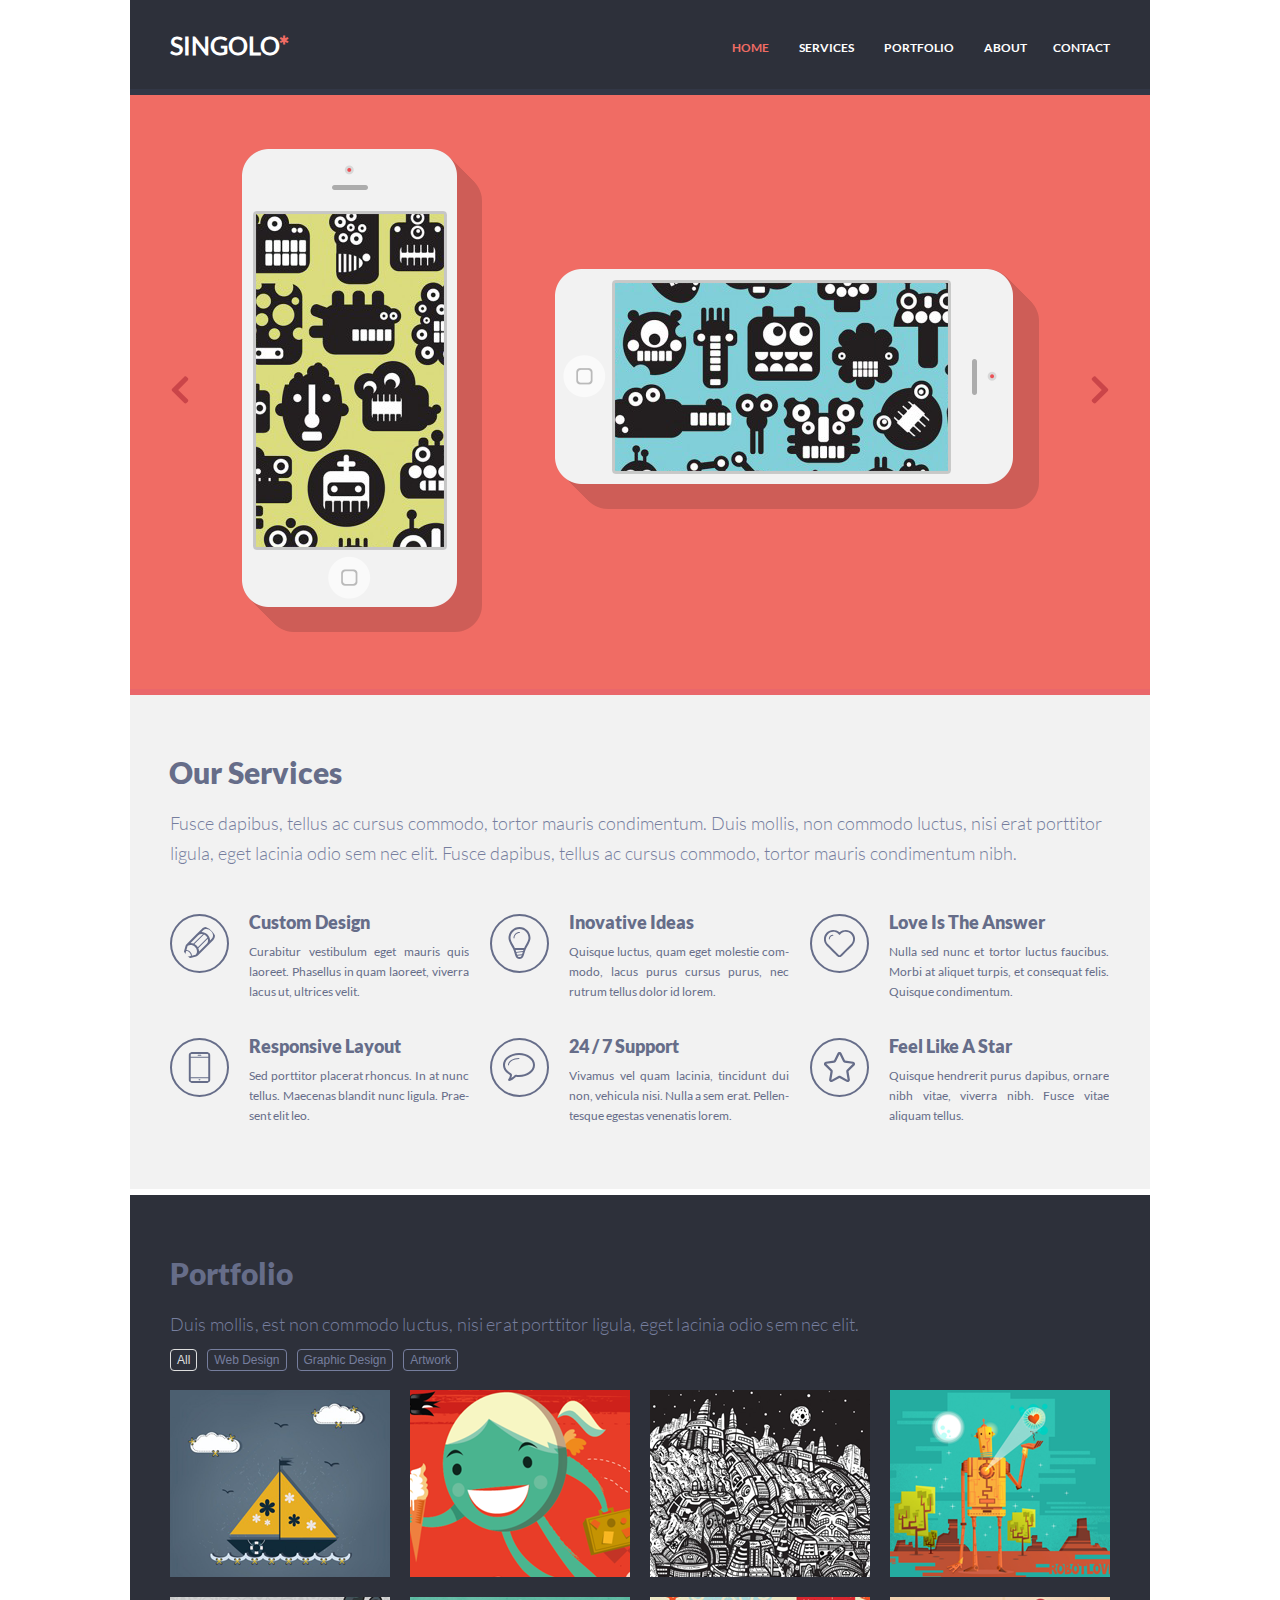
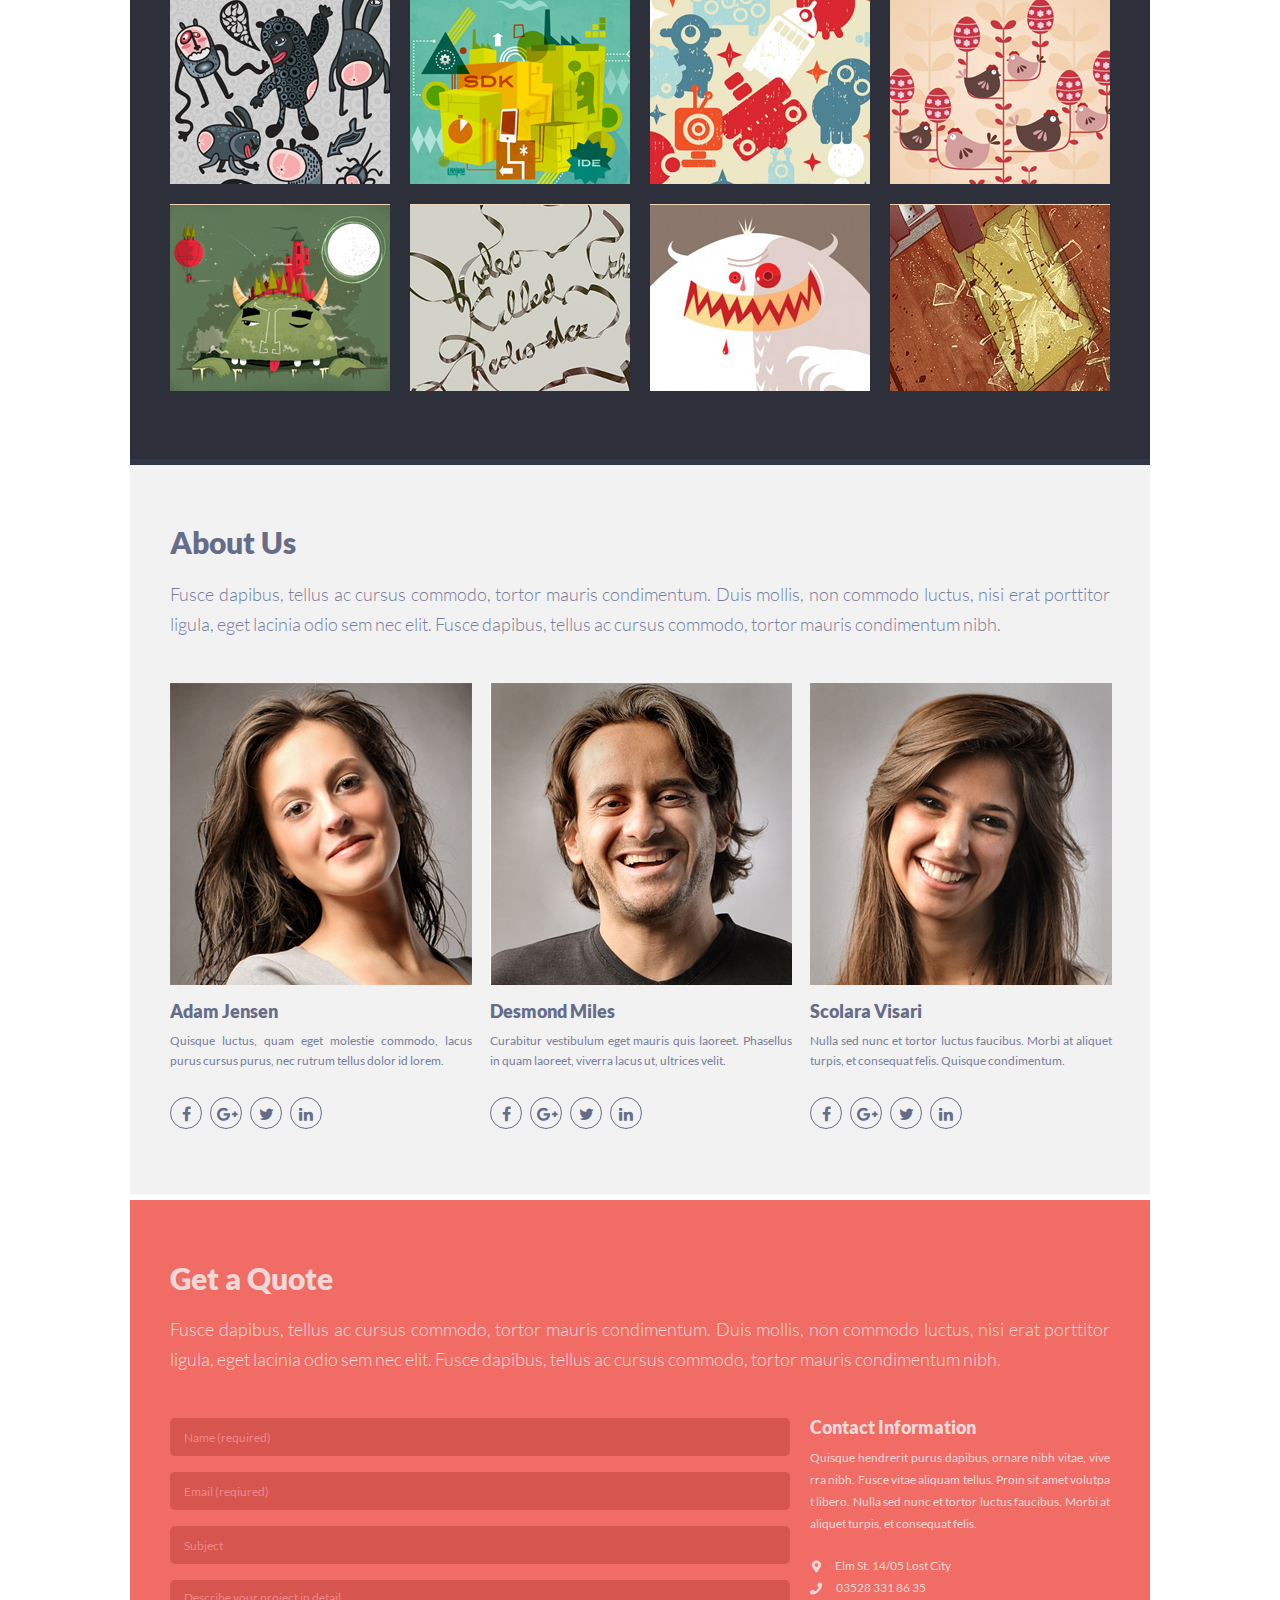
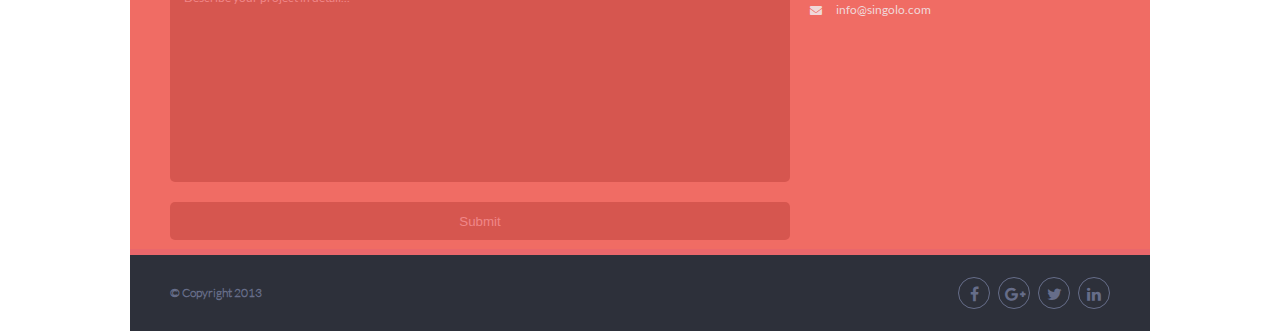
<file: index.html>
<!DOCTYPE html>
<html lang="en">
  <head>
    <meta charset="UTF-8" />
    <meta name="viewport" content="width=device-width, initial-scale=1.0" />
    <link rel="stylesheet" href="style.css" />
    <link
      href="https://use.fontawesome.com/releases/v5.0.4/css/all.css"
      rel="stylesheet"
    />
    <link
      rel="stylesheet"
      href="https://cdnjs.cloudflare.com/ajax/libs/font-awesome/4.7.0/css/font-awesome.min.css"
    />
    <title>Singolo</title>
  </head>
  <body>
    <header>
      <button class="nav-btn-toggle" id="burger-menu"><i class="fas fa-bars"></i></button>
      <div>
        <h1 class="singolo-logo" id="logo">SINGOLO<span>*</span></h1>
      </div>
      <nav class="menu-none">
        <ul id="menu" class="nav-links">
          <li>
            <a class="active" href="#carousel">Home</a>
          </li>
          <li>
            <a href="#services">Services</a>
          </li>
          <li>
            <a href="#portfolio">Portfolio</a>
          </li>
          <li>
            <a href="#about">About</a>
          </li>
          <li>
            <a href="#contact">Contact</a>
          </li>
        </ul>
      </nav>
    </header>
    <main class="main">
      <div class="carousel" id="carousel">
        <div class="carousel-slides" id="carousel-slides">
          <div class="carousel-slide carousel-slide-1 carousel-slide-active">   
            <div class="vertical">
              <img src="./assests/images/vertical.png" />
              <div id="vertical-black" class="hidden"></div>
              <button id="vertical-phone" class="turnoff-button left-turnoff-btn" type="button"></button>
            </div>
            <div class="horizontal">
              <img src="./assests/images/horizontal.png" />
              <div id="horizontal-black" class="hidden"></div>
              <button id="horizontal-phone" class="turnoff-button right-turnoff-btn" type="button"></button>
            </div>
          </div>
          <div class="carousel-slide carousel-slide-2 carousel-slide"> 
            <div class="three-phones">
            <img src="./assests/images/three-phones.png" />
            </div>
          </div>
        </div>
        <button class="carousel-btn carousel-btn-left" type="button" id="carousel-left-btn"></button>              
        <button class="carousel-btn carousel-btn-right" type="button" id="carousel-right-btn"></button>
      </div>
      <div id="services" class="services">
          <div class="content">
            <h2 class="service">Our Services</h2>
            <p class="long-text">
                Fusce dapibus, tellus ac cursus commodo, tortor mauris condimentum.
                Duis mollis, non commodo luctus, nisi erat porttitor ligula, eget
                lacinia odio sem nec elit. Fusce dapibus, tellus ac cursus commodo,
                tortor mauris condimentum nibh.
            </p>
          </div></br>
          <div class="row our-services-row">
            <div class="box">
                <div class="box-icon-wrapper">
                  <img class="icon" src="./assests/images/pen.svg" alt="pen" />
                </div>
                <article>
                  <h3>Custom Design</h3>
                  <p>
                    Curabitur vestibulum eget mauris quis laoreet. Phasellus in quam
                    laoreet, viverra lacus ut, ultrices velit.
                  </p>
                </article>
            </div>
            <div class="box">
                <div class="box-icon-wrapper">
                <img class="icon" src="./assests/images/bulb.svg" alt="bulb" />
                </div>
                <article>
                <h3>Inovative Ideas</h3>
                <p>
                    Quisque luctus, quam eget molestie com- modo, lacus purus cursus
                    purus, nec rutrum tellus dolor id lorem.
                </p>
                </article>
            </div>
            <div class="box">
                <div class="box-icon-wrapper">
                <img class="icon" src="./assests/images/heart.svg" alt="heart" />
                </div>
                <article>
                <h3>Love Is The Answer</h3>
                <p>
                    Nulla sed nunc et tortor luctus faucibus. Morbi at aliquet turpis,
                    et consequat felis. Quisque condimentum.
                </p>
                </article>
            </div>
            <div class="box">
                <div class="box-icon-wrapper">
                <img class="icon" src="./assests/images/phone.svg" alt="phone" />
                </div>
                <article>
                <h3>Responsive Layout</h3>
                <p>
                    Sed porttitor placerat rhoncus. In at nunc tellus. Maecenas
                    blandit nunc ligula. Prae- sent elit leo.
                </p>
                </article>
            </div>
            <div class="box">
                <div class="box-icon-wrapper">
                <img class="icon" src="./assests/images/bubble.svg" alt="bubble" />
                </div>
                <article>
                <h3>24 / 7 Support</h3>
                <p>
                    Vivamus vel quam lacinia, tincidunt dui non, vehicula nisi. Nulla
                    a sem erat. Pellen- tesque egestas venenatis lorem.
                </p>
                </article>
            </div>
            <div class="box">
                <div class="box-icon-wrapper">
                <img class="icon" src="./assests/images/star.svg" alt="star" />
                </div>
                <article>
                <h3>Feel Like A Star</h3>
                <p>
                    Quisque hendrerit purus dapibus, ornare nibh vitae, viverra nibh.
                    Fusce vitae aliquam tellus.
                </p>
                </article>
            </div>
            </div>
      </div>

    <div id = "portfolio" >
        <div class="bg-color">
          <h2 class="portfolio">Portfolio</h2>
          <p class="long-text">
            Duis mollis, est non commodo luctus, nisi erat porttitor ligula,
            eget lacinia odio sem nec elit.
          </p>
          <div id="portfolio-buttons" class="buttons">
            <button class="portfolio-btn-active" type="button">All</button>
            <button class="portfolio-btn" type="button">Web Design</button>
            <button class="portfolio-btn" type="button">Graphic Design</button>
            <button class="portfolio-btn" type="button">Artwork</button>
          </div>
          <div class="row">
            <!-- I was going to use object fit in css, but there was not taken the center part of the pics.(various parts), then i have to cut the pics on Ps -->
            <div id="images-row" class="portfolio-row row">
              <div class="col-md-3 portfolio-col">
                <img class="portfolio-img" src="./assests/images/ship.png" />
              </div>
              <div class="col-md-3 portfolio-col">
                <img class="portfolio-img" src="./assests/images/girl.png" />
              </div>
              <div class="col-md-3 portfolio-col">
                <img class="portfolio-img" src="./assests/images/city.png" />
              </div>
              <div class="col-md-3 portfolio-col">
                <img class="portfolio-img" src="./assests/images/robot.png" />
              </div>
              <div class="col-md-3 portfolio-col">
                <img class="portfolio-img" src="./assests/images/monster1.png" />
              </div>
              <div class="col-md-3 portfolio-col">
                <img class="portfolio-img" src="./assests/images/sdk.png" />
              </div>
              <div class="col-md-3 portfolio-col">
                <img class="portfolio-img" src="./assests/images/strange.png" />
              </div>
              <div class="col-md-3 portfolio-col">
                <img class="portfolio-img" src="./assests/images/birds.png" />
              </div>
              <div class="col-md-3 portfolio-col">
                <img class="portfolio-img" src="./assests/images/monster2.png" />
              </div>
              <div class="col-md-3 portfolio-col">
                <img class="portfolio-img" src="./assests/images/reel.png" />
              </div>
              <div class="col-md-3 portfolio-col">
                <img class="portfolio-img" src="./assests/images/monster3.png" />
              </div>
              <div class="col-md-3 portfolio-col">
                <img class="portfolio-img" src="./assests/images/strange2.png" />
              </div>
              <!-- hidden elemets -->
              <div class="col-md-3 portfolio-col">
                <img class="portfolio-img" src="./assests/images/monster3.png" />
              </div>
              <div class="col-md-3 portfolio-col">
                <img class="portfolio-img" src="./assests/images/strange2.png" />
              </div>
              <!-- hidden elements -->
            </div>
          </div>
        </div>
        
      </div>
      <div id="about" class="container">
        <div class="content">
          <h2>About Us</h2>
          <p class="long-text">
            Fusce dapibus, tellus ac cursus commodo, tortor mauris
            condimentum. Duis mollis, non commodo luctus, nisi erat porttitor
            ligula, eget lacinia odio sem nec elit. Fusce dapibus, tellus ac
            cursus commodo, tortor mauris condimentum nibh.
          </p>
        </div>
        <div class="face">
          <div class="box">
            <img src="./assests/images/face1.png" />
            <article>
              <h3>Adam Jensen</h3>
              <p>
                Quisque luctus, quam eget molestie commodo, lacus purus cursus
                purus, nec rutrum tellus dolor id lorem.
              </p>
            </article>
            <div class="icons">
              <a href="#" class="fa fa-facebook"></a>
              <a href="#" class="fa fa-google-plus"></a>
              <a href="#" class="fa fa-twitter"></a>
              <a href="#" class="fa fa-linkedin"></a>
            </div>
          </div>
          <div class="box">
            <img src="./assests/images/face2.png" />
            <article>
              <h3>Desmond Miles</h3>
              <p>
                Curabitur vestibulum eget mauris quis laoreet. Phasellus in
                quam laoreet, viverra lacus ut, ultrices velit.
              </p>
            </article>
            <div class="icons">
              <a href="#" class="fa fa-facebook"></a>
              <a href="#" class="fa fa-google-plus"></a>
              <a href="#" class="fa fa-twitter"></a>
              <a href="#" class="fa fa-linkedin"></a>
            </div>
          </div>
          <div class="box">
            <img src="./assests/images/face3.png" />
            <article>
              <h3>Scolara Visari</h3>
              <p>
                Nulla sed nunc et tortor luctus faucibus. Morbi at aliquet
                turpis, et consequat felis. Quisque condimentum.
              </p>
            </article>
            <div class="icons">
              <a href="#" class="fa fa-facebook"></a>
              <a href="#" class="fa fa-google-plus"></a>
              <a href="#" class="fa fa-twitter"></a>
              <a href="#" class="fa fa-linkedin"></a>
            </div>
          </div>
        </div>
      </div>
      <div id="contact" class="container-3">
        <div class="content">
          <h2>Get a Quote</h2>
          <p class="long-text">
            Fusce dapibus, tellus ac cursus commodo, tortor mauris condimentum.
            Duis mollis, non commodo luctus, nisi erat porttitor ligula, eget
            lacinia odio sem nec elit. Fusce dapibus, tellus ac cursus commodo,
            tortor mauris condimentum nibh.
          </p>
        </div>
        <div class="contact-row">
          <div class="contact-block">
            <form id="form" name="myform">
              <input
                type="text"
                name="Name"
                placeholder="Name (required)"
                required
              />
              <input
                type="email"
                inputmode="email"
                name="Email"
                placeholder="Email (reqiured)"
                required
              />
              <input id="subject" type="text" name="Subject" placeholder="Subject" />
              <textarea id="description"
                placeholder="Describe your project in detail..."
              ></textarea>
              <input id="submit-btn" type="submit" class="submit" value="Submit" />
            </form>

            <div id="message-block" class="hidden">
              <div id="message">
                <p class="message-paragraph">The message has been sent!</p>
                <p class="result-subject">Subject: <span id="result-subject"></span></p>
                <p class="result-description">Description: <span id="result-description"></span></p>
                <br />
                <button id="close-btn">OK</button>
              </div>
            </div>

          </div>
          <div class="info-block">
            <div class="contact-text">
              <h3>Contact Information</h3>
              <p>
                Quisque hendrerit purus dapibus, ornare nibh vitae, viver­­ra
                nibh. Fusce vitae aliquam tellus. Proin sit amet volutpat
                libero. Nulla sed nunc et tortor luctus faucibus. Morbi at
                aliquet turpis, et consequat felis.
              </p>
            </div>

            <div class="contact-info">
              <div>
                <i class="fas fa-map-marker-alt"></i>
                <p>Elm St. 14/05 Lost City</p>
              </div>
              <div>
                <i class="fas fa-phone"></i>
                <a href="tel:03528 331 86 35">03528 331 86 35</a>
              </div>
              <div>
                <i class="fas fa-envelope"></i>
                <a href="mailto:info@singolo.com">info@singolo.com</a>
              </div>
            </div>
          </div>
        </div>
      </div>
    </main>
    <footer>
        <h5>&copy; Copyright 2013</h5>
        <div class="social-media">
          <a href="#" class="fa fa-facebook"></a>
          <a href="#" class="fa fa-google-plus"></a>
          <a href="#" class="fa fa-twitter"></a>
          <a href="#" class="fa fa-linkedin"></a>
        </div>
      </footer>
  </body>
  <script src="script.js"></script>
</html>
</file>
<file: style.css>
* {
  margin: 0px;
  padding: 0px;
  box-sizing: border-box;
}

@font-face {
  font-family: "Lato Bold";
  src: url("./assests/fonts/Lato-Bold.ttf");
  font-weight: 700;
  font-style: normal;
}

@font-face {
  font-family: "Lato Regular";
  src: url("./assests/fonts/Lato-Regular.ttf");
  font-weight: 400;
  font-style: normal;
}

@font-face {
  font-family: "Lato Black";
  src: url("./assests/fonts/Lato-Black.ttf");
  /* font-weight: 400; */
  font-style: normal;
}
@font-face {
  font-family: "Lato Light";
  src: url("./assests/fonts/Lato-Light.ttf");
  font-weight: 300;
}
html {
  scroll-behavior: smooth;
}
body {
  width: 1020px;
  margin: 0 auto;
}

header {
  display: flex;
  padding: 29.5px 40px;
  background-color: #2d303a;
  border-bottom: 6px solid #323746;
  justify-content: space-between;
  position: fixed;
  width: inherit;
  z-index: 9999;
}

header nav {
  align-self: flex-end;
}

li {
  display: inline-flex;
}
/* li:not(:last-child)::after {
  content: "";
  width: 3px;
  height: 3px;
  background-color: #494e62;
  border-radius: 50%;

} */

.nav-links a {
  font-family: "Lato Bold";
  color: #fff;
  text-decoration: none;
  font-size: 12px;
  text-transform: uppercase;
}

ul :not(:last-child) {
  margin: 4.5px 10px;
}
ul .active {
  color: #f06c64;
}
ul :last-child {
  margin-left: 6px;
}
li a:not(.active):hover {
  color: #f06c64;
  cursor: pointer;
}

.singolo-logo {
  color: #fff;
  font-size: 25px;
  text-transform: uppercase;
  font-family: "Lato Regular", serif;
}

.singolo-logo span {
  color: #f06c64;
}

.main {
  padding-top: 95px;
}

.carousel {
  display: flex;
  flex-wrap: wrap;
  width: 100%;
  height: 600px;
  position: relative;
  transition: all 5s ease-in-out;
}

.carousel-btn {
  width: 32px;
  height: 32px;
  position: absolute;
  cursor: pointer;
  top: 50%;
  transform: translateY(-66%);
  background-color: transparent;
  background-repeat: no-repeat;
  border: none;
  z-index: 2;
}

.carousel-btn-left {
  background-image: url("assests/images/chevron-left-solid.svg");
  margin-left: 40px;
}

.carousel-btn-right {
  right: 0;
  background-image: url("assests/images/chevron-right-solid.svg");
  background-position: right;
  margin-right: 40px;
}

.carousel-slide {
  position: absolute;
  height: 100%;
  opacity: 0;
  transition: opacity 0.6s ease-in-out;
  z-index: 0;
}

.carousel-slide-1 {
  background-color: #f06c64;
  width: 100%;
  display: flex;
  border-bottom: 6px solid #ea676b;
  overflow: hidden;
  justify-content: space-around;
  align-items: center;
}

.carousel-slide-2 {
  display: flex;
  width: 100%;
  justify-content: space-evenly;
  background-color: #648bf0;
  border-bottom: 6px solid #5176db;
  overflow: hidden;
}

.carousel-slide-active {
  opacity: 1;
  z-index: 1;
}

.three-phones {
  margin-top: 43px;
  margin-left: 40px;
}

.vertical {
  display: flex;
  align-items: center;
  position: relative;
  left: 37px;
  top: -2px;
}

.horizontal {
  display: flex;
  align-items: center;
  position: relative;
  right: 36px;
  margin-top: -6px;
  margin-left: -4px;
}

#carousel .hidden {
  display: none;
}

#horizontal-black {
  position: absolute;
  background-color: #000000;
  width: 335px;
  height: 190px;
  pointer-events: none;
  border-radius: 4px;
  top: 13px;
  left: 59px;
}

#vertical-black {
  position: absolute;
  background-color: #000000;
  width: 190px;
  height: 335px;
  pointer-events: none;
  border-radius: 4px;
  right: 37px;
  top: 64px;
}

.turnoff-button {
  width: 40px;
  height: 40px;
  border-radius: 50%;
  opacity: 0;
  cursor: pointer;
  z-index: 5;
  position: absolute;
}
.left-turnoff-btn {
  bottom: 7%;
  left: 37%;
}
.right-turnoff-btn {
  left: 2%;
  top: 36%;
}
.service {
  margin-bottom: 18px;
  margin-left: 39px;
  padding-top: 59px;
  font-family: "Lato Black";
  font-size: 30px;
  color: #666d89;
}
.services .content .long-text {
  padding: 0 40px;
  margin-bottom: 24px;
  font-family: "Lato Light";
  font-size: 18px;
  color: #767e9e;
  font-weight: 300;
  word-spacing: 1px;
  line-height: 30px;
}

.row .box p {
  font-family: "Lato Regular";
  font-size: 12px;
  height: 60px;
  line-height: 20px;
  color: #666d89;
  text-align: justify;
  overflow: hidden;
  text-overflow: ellipsis;
  width: 220px;
}

.box article h3 {
  line-height: 24px;
  margin-bottom: 8px;
  font-family: "Lato Black";
  color: #666d89;
  font-size: 18px;
}
.icon {
  border: solid 2px #666d89;
  border-radius: 50px;
  height: 59px;
  width: 59px;
  padding: 10px;
  margin-top: 4px;
  margin-right: 20px;
}

.row {
  display: flex;
  flex-wrap: wrap;
}

.col-md-3 {
  width: 220px;
  height: 187px;
}

.portfolio-col {
  margin-bottom: 20px;
}

.portfolio-img {
  width: 100%;
  height: 100%;
}
.portfolio-row {
  width: 100%;
  justify-content: space-between;
}

.portfolio-img-active {
  border: 5px solid #f06c64;
}

.our-services-row {
  margin: 0px 30px;
}

.services .box {
  display: flex;
  width: 33.33%;

  padding: 0 10px;
  margin-bottom: 32px;
}
.services {
  padding-bottom: 31px;
  border-bottom: 6px solid #ffffff;
  background-color: #f2f2f2;
}

.bg-color {
  border-bottom: 6px solid #323746;
  background-color: #2d303a;
  padding: 60px 40px 48px 40px;
}

.portfolio {
  font-family: "Lato Black";
  font-size: 30px;
  color: #666d89;
  margin-bottom: 18px;
}

.bg-color .long-text {
  font-family: "Lato Light";
  font-size: 18px;
  color: #767e9e;
  font-weight: 300;
  line-height: 30px;
  padding-bottom: 10px;
  letter-spacing: 0.15px;
}
#about .long-text {
  font-family: "Lato Light";
  font-size: 18px;
  color: #767e9e;
  font-weight: 300;
  line-height: 30px;
  padding-bottom: 10px;
  text-align: justify;
}

.buttons button {
  background: transparent;
  border-radius: 4px;
  color: #767e9e;
  font-size: 12px;
  height: 22px;
  margin-right: 6px !important;
  padding: 0px 6px;
  border: 1px solid #767e9e;
  outline: none;
}

.portfolio-btn:hover {
  color: #dedede;
  cursor: pointer;
  border-color: #dedede;
}
.buttons {
  padding-bottom: 19px;
}

/* change */
.buttons .portfolio-btn-active {
  color: #dedede;
  border-color: #dedede;
}

.pic {
  padding-left: 16px;
}

.image-wrap img {
  padding-bottom: 16px;
}
.portfolio-row div:nth-child(n + 13) {
  display: none;
}

.container .content h2 {
  font-family: "Lato Black";
  color: #666d89;
  font-size: 30px;
  line-height: 30px;
  padding-bottom: 22px;
}
.container .content {
  padding-bottom: 34px;
}

.container {
  padding: 62px 40px 65px;
  border-bottom: 6px solid #fff;
  background-color: #f2f2f2;
}

.face {
  display: flex;
}

.face article h3 {
  font-family: "Lato Black";
  color: #666d89;
  font-size: 18px;
  overflow: hidden;
  text-overflow: ellipsis;

  white-space: nowrap;
}
.face article p {
  font-family: "Lato Regular";
  font-size: 12px;
  color: #767e9e;
  line-height: 20px;
  padding-bottom: 26px;
  text-align: justify;
}
.face .box {
  padding-right: 18px;
}
.face .box img {
  padding-bottom: 10px;
}
.icons .fa {
  text-decoration: none;
  border: 1px solid #666d89;
  border-radius: 50%;
  width: 32px;
  height: 32px;
  padding: 6px;
  text-align: center;
  color: #666d89;
  margin-right: 4px;
}

.icons a:hover {
  color: #fff;
  cursor: pointer;
  border-color: #fff;
}

.container-3 {
  background-color: #f06c64;
  border-bottom: 6px solid #ea676b;
  padding: 62px 40px 1px 40px;
  color: #f0d8d9;
}
.container-3 .content {
  padding-bottom: 34px;
}
.container-3 .content h2 {
  font-family: "Lato Black";
  font-size: 30px;
  line-height: 32px;
  padding-bottom: 20px;
}

.info-block {
  margin-top: -2px;
}

.info-block h3 {
  font-family: "Lato Black";
  font-size: 18px;
}
.contact-text p {
  font-family: "Lato Regular";
  font-size: 12px;
  line-height: 22px;
  margin-top: 9px;
  padding-bottom: 22px;
  word-break: break-all;
  hyphens: none;
  text-align: justify;
}

.container-3 .long-text {
  font-family: "Lato Light";
  font-size: 18px;
  font-weight: 300;
  line-height: 30px;
  padding-bottom: 10px;
  text-align: justify;
}
input,
textarea {
  width: 100%;
  height: 38px;
  border: none;
  padding: 10px;
  margin-bottom: 16px;
  border-radius: 5px;
  background-color: #d6564f;
  outline: none;
  color: #f0d8d9;
}
.submit {
  margin-bottom: inherit;
  color: #f08688;
}
.submit:hover {
  color: #fff;
  font-weight: bold;
}
textarea {
  height: 202px;
  resize: none;
}

input::placeholder,
textarea::placeholder {
  color: #f08688;
  font-family: "Lato Regular";
  font-size: 12px;
  text-indent: 4px;
}
form {
  width: 620px;
  margin-right: 20px;
}

.contact-block {
  margin-bottom: 8px;
}
.contact-row {
  display: flex;
}
.contact-info div {
  display: flex;
  font-family: "Lato Regular";
  font-size: 12px;
  line-height: 14px;
}
.contact-info div:nth-child(1) {
  margin-left: 2px;
}
.contact-info p {
  margin-top: 2px;
}
.contact-info a {
  margin-top: 2px;
  text-decoration: none;
  color: #f0d8d9;
}
.contact-info a:hover {
  font-weight: bold;
}
.contact-info .fas {
  font-size: 12px;
  margin: 4px 14px 6px 0px;
}

footer {
  background-color: #2d303a;
  padding: 22px 40px;
  display: flex;
  justify-content: space-between;
  align-items: center;
}
footer h5 {
  font-family: "Lato Light";
  font-size: 12px;
  color: #666d89;
  margin-top: -2px;
}
.fa {
  text-decoration: none;
  border: 1px solid #666d89;
  border-radius: 50%;
  width: 32px;
  height: 32px;
  padding: 6px;
  text-align: center;
  color: #666d89;
}
.fa::before {
  line-height: 20px;
}

.social-media a:hover {
  color: #dedede;
  cursor: pointer;
  border-color: #dedede;
}
.social-media {
  display: grid;
  grid-template-columns: repeat(4, 1fr);
  grid-column-gap: 8px;
}

#message-block {
  position: fixed;
  width: 100%;
  height: 100%;
  top: 0;
  left: 0;
  background: #0008;
}
#message-block.hidden {
  display: none;
}
#message {
  position: absolute;
  top: 35%;
  left: 35%;
  border: 2px solid #dedede;
  border-radius: 5px;
  text-align: center;
  color: #666d89;
  background-color: #2d303a;
  width: 30vw;
  height: 40vh;
}
#message .message-paragraph {
  font-family: "Lato Black";
  font-size: 18px;
}
#message .result-subject,
.result-description {
  font-family: "Lato Regular";
  font-size: 16px;
  margin-top: 20px;
  font-weight: bold;
  word-wrap: break-word;
  margin: 10px;
}
#message span {
  color: white;
  font-size: 14px;
  font-weight: normal;
}
#message-block #close-btn {
  background-color: #2d303a;
  border: 2px solid #666d89;
  border-radius: 5px;
  width: 60px;
  height: 30px;
  color: #666d89;
  font-family: "Lato Black";
  font-size: 15px;
  outline: none;
  top: 80%;
  left: 44%;
  position: absolute;
}

#message-block #close-btn:hover {
  color: #dedede;
  cursor: pointer;
  border-color: #dedede;
}
.nav-btn-toggle {
  background: none;
  border: none;
  padding: 0;
  outline: none;
  color: white;
  width: 25px;
  height: 25px;
  display: none;
}

.fa-bars {
  font-size: 29px;
}

@keyframes slideLeftClose {
  0% {
    margin-left: 0;
  }
  100% {
    margin-left: 100%;
  }
}
@keyframes slideLeftOpen {
  0% {
    margin-right: 100%;
  }
  100% {
    margin-right: 0%;
  }
}
@keyframes slideRightClose {
  0% {
    margin-right: 0;
  }
  100% {
    margin-right: 100%;
  }
}
@keyframes slideRightOpen {
  0% {
    margin-left: 100%;
  }
  100% {
    margin-left: 0%;
  }
}

@media screen and (max-width: 1019px) and (min-width: 768px) {
  body {
    width: 100%;
  }
  .carousel {
    height: 451px;
  }
  .carousel-btn-left {
    margin-left: 28px;
  }
  .carousel-btn-right {
    margin-right: 26px;
  }
  .carousel-btn {
    top: 51%;
  }
  .vertical img {
    width: 181px;
    height: 363px;
  }
  .vertical {
    top: 0;
    left: 27px;
  }
  #vertical-black {
    width: 144px;
    height: 252px;
    right: 28px;
    top: 48px;
  }
  .horizontal img {
    height: 181px;
    width: 363px;
  }
  .horizontal {
    right: 29px;
    margin-top: 2px;
  }
  #horizontal-black {
    width: 252px;
    height: 143px;
    top: 10px;
    left: 44px;
  }
  .three-phones {
    margin-left: 0;
    margin-top: 30px;
  }
  .three-phones img {
    width: 400px;
    height: auto;
  }
  .service {
    padding-top: 41px;
    margin-left: 40px;
  }
  .our-services-row .box {
    width: 50%;
    margin-bottom: 52px;
  }
  .services .content .long-text {
    margin-bottom: 16px;
  }
  .services {
    padding-bottom: 18px;
  }
  .bg-color .long-text {
    padding-bottom: 12px;
  }
  .buttons {
    padding-bottom: 28px;
  }
  .portfolio-col {
    margin-bottom: 17px;
  }
  .portfolio-img {
    width: 216px;
    height: auto;
  }
  .bg-color {
    padding-bottom: 46px;
  }
  .container {
    padding-top: 56px;
    padding-bottom: 68px;
  }
  .container .content {
    padding-bottom: 28px;
  }
  .container-3 {
    padding: 56px 40px 32px 40px;
  }
  .container-3 .content {
    padding-bottom: 15px;
  }
  .face .box img {
    padding-bottom: 5px;
  }
  .face article p {
    padding-bottom: 8px;
  }
  .face {
    flex-wrap: wrap;
    justify-content: space-between;
  }
  .face .box img {
    width: 100%;
  }
  .face .box {
    width: 31.9%;
    padding: 0px;
  }
  form {
    width: 441px;
    margin-right: 29px;
  }
  .contact-text p {
    word-break: normal;
    margin-top: 1px;
    line-height: 22.5px;
    padding-bottom: 9px;
  }
  input {
    margin-bottom: 12px;
    padding: 2px 0px 0px 4px;
  }
  textarea {
    margin-bottom: 12px;
    padding: 8px 0px 0px 5px;
    height: 159px;
    resize: none;
  }
  footer h5 {
    letter-spacing: 0.5px;
  }
}

@media screen and (max-width: 767px) and (min-width: 375px) {
  body {
    width: 100%;
  }
  .main {
    padding-top: 71px;
  }
  .shadow {
    box-shadow: 0px 69px 0px 550px rgba(45, 48, 58, 0.6);
  }
  .menu-none {
    display: none;
  }
  .to-left {
    position: sticky;
    margin-left: -141px !important;
    z-index: 5;
  }
  #burger-menu {
    display: initial;
    position: fixed;
    left: 20px;
    top: 21px;
    transition: 0.4s linear;
    z-index: 5;
  }
  .fas {
    margin: none;
  }
  #logo {
    font-size: 19px;
    margin-bottom: 0;
    text-align: center;
    margin-left: 10px;
  }

  header {
    padding: 24.5px 40px;
    justify-content: center;
    border-bottom: none;
  }
  header nav {
    box-shadow: 0px 0 10px;
    position: fixed;
    height: 100%;
    width: 278px;
    background-color: #2d303a;
    left: 0;
    top: 0;
    padding: 227px 56px;
  }

  ul :not(:last-child) {
    margin-left: 7.5px;
  }
  ul :last-child {
    margin-left: 8px;
  }

  ul li {
    display: flex;
  }
  ul .active {
    color: #f06c64;
  }
  li a:not(.active):hover {
    color: #f06c64;
    cursor: pointer;
  }
  .nav-links a {
    font-size: 24px;
    margin-bottom: 24px;
    letter-spacing: -1px;
  }
  .carousel {
    height: 220px;
  }
  .carousel-btn-left {
    margin-left: 8px;
  }
  .carousel-btn-right {
    margin-right: 6px;
  }
  .carousel-btn {
    top: 52%;
  }
  .carousel-slide-1 {
    border-bottom: none;
  }
  .vertical img {
    width: 88px;
    height: 178px;
  }
  .vertical {
    top: -1px;
    left: 12.5px;
  }
  #vertical-black {
    width: 70px;
    height: 124px;
    right: 14px;
    top: 23px;
    border-radius: 2px;
  }
  .horizontal img {
    height: 88px;
    width: 178px;
  }
  .horizontal {
    right: 13px;
    margin-top: -2px;
  }
  #horizontal-black {
    width: 124px;
    height: 70px;
    top: 5px;
    left: 22px;
    border-radius: 2px;
  }
  .three-phones {
    margin-left: 0;
    margin-top: 20px;
  }
  .three-phones img {
    width: 180px;
    height: auto;
  }
  .service {
    padding-top: 26px;
    margin-left: 32px;
  }
  .our-services-row .box {
    padding: 0 3px;
    margin-bottom: 27px;
  }
  .services .content .long-text {
    margin-bottom: 11px;
    padding: 0 32px;
  }
  .services {
    padding-bottom: 2px;
    border-bottom: none;
  }
  .bg-color {
    border-bottom: none;
    padding: 43px 31px 27px 30px;
  }
  .bg-color .long-text {
    padding-bottom: 16px;
  }
  .buttons {
    padding-bottom: 26px;
  }
  .portfolio-col {
    margin-bottom: 17px;
  }
  .portfolio-img {
    width: 150px;
    height: auto;
  }
  .col-md-3 {
    width: 150px;
    height: 125px;
  }
  .portfolio-row div:nth-child(n + 9) {
    display: none;
  }

  .container {
    padding: 36px 30px 10px;
    border-bottom: none;
  }
  .container .content {
    padding-bottom: 45px;
  }
  .container-3 {
    padding: 48px 30px 36px 30px;
    border-bottom: none;
  }
  .container-3 .content {
    padding-bottom: 15px;
  }
  .container-3 .long-text {
    padding-bottom: 40px;
  }
  .face .box img {
    padding-bottom: 11px;
  }
  .face article p {
    padding-bottom: 7px;
  }
  .face {
    flex-wrap: wrap;
    justify-content: space-between;
  }
  .face .box img {
    width: 100%;
  }
  .face .box {
    width: 100%;
    padding: 0px;
  }
  .box .icons {
    padding-bottom: 33px;
  }
  form {
    width: 315px;
    margin-right: 29px;
  }
  .submit {
    height: 50px;
    margin-bottom: 25px;
  }
  .contact-text p {
    word-break: normal;
    margin-top: 1px;
    line-height: 22px;
    padding-bottom: 14px;
  }
  .contact-info .fas {
    padding-bottom: 3px;
    margin: 4px 11px 6px 0px;
  }
  input {
    margin-bottom: 12px;
    padding: 2px 0px 0px 3px;
  }
  textarea {
    margin-bottom: 9px;
    padding: 8px 0px 0px 3px;
    height: 159px;
    resize: none;
  }
  footer h5 {
    display: none;
  }
  footer {
    padding: 22px 112px;
  }

  .services .box {
    width: 100%;
  }

  .contact-row {
    flex-wrap: wrap;
  }
}
</file>
